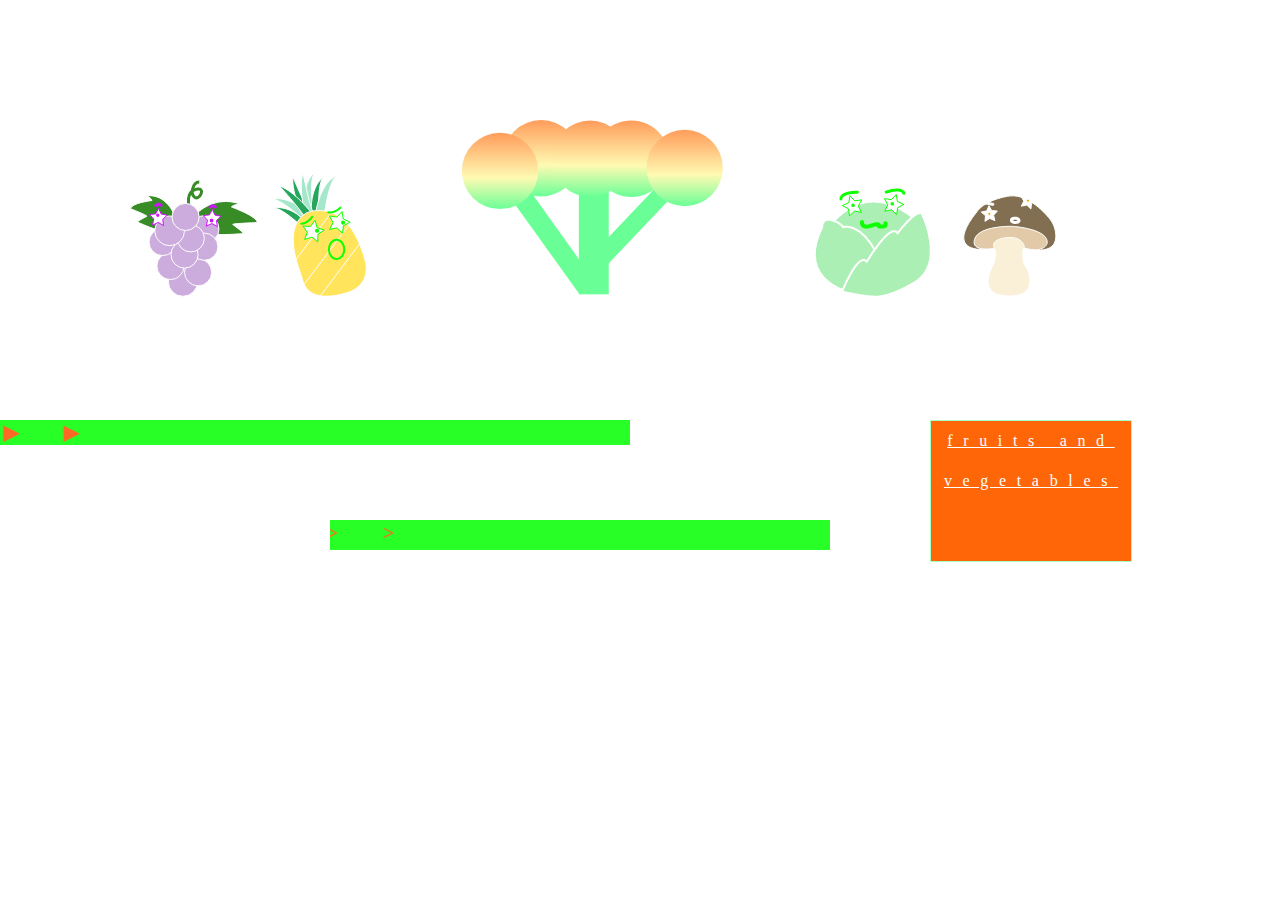
<file: index.html>
<!DOCTYPE html>
<html lang="TW">
<head>
    <meta charset="UTF-8">
    <meta name="viewport" content="width=device-width, initial-scale=1">
    <title>蔬果地</title>
    <link href="https://cdn.jsdelivr.net/npm/bootstrap@5.3.0-alpha1/dist/css/bootstrap.min.css" rel="stylesheet"
      integrity="sha384-GLhlTQ8iRABdZLl6O3oVMWSktQOp6b7In1Zl3/Jr59b6EGGoI1aFkw7cmDA6j6gD" crossorigin="anonymous">
    <link rel="stylesheet" href="index.css">
  </head>

  <body>
  <div class="container -fluid">
          <div class="bounce">
            <img src="Group 95.png" class="img-fluid" alt="">
              <p class="text2">
              <a href="index2.html" class="btn btn-light">fruits and vegetables</a>
            </p>
            <div class="big-title">
              <marquee direction="right"  scrollamount="20"  behavior="alternate  ">
                ▶ ▶ ▶ ▶ ▶ ▶ ▶ ▶ ▶  ▶ ▶ ▶  ▶ ▶ ▶  ▶ ▶ ▶</marquee>
                <div class="big-title2">
                  <marquee direction="right"  scrollamount="10"  behavior="alternate  ">
                    蔬果地請進   > > > > ></marquee>
                  </div>
                </div>
              </div>
            </div>
        </div>
    </div>
</div>




    <script src="https://cdn.jsdelivr.net/npm/bootstrap@5.3.0-alpha1/dist/js/bootstrap.bundle.min.js"
integrity="sha384-w76AqPfDkMBDXo30jS1Sgez6pr3x5MlQ1ZAGC+nuZB+EYdgRZgiwxhTBTkF7CXvN"
crossorigin="anonymous"></script>
<script src="https://ajax.googleapis.com/ajax/libs/jquery/3.6.4/jquery.min.js"></script>
<script src=""></script>
</body>

</html>
</file>
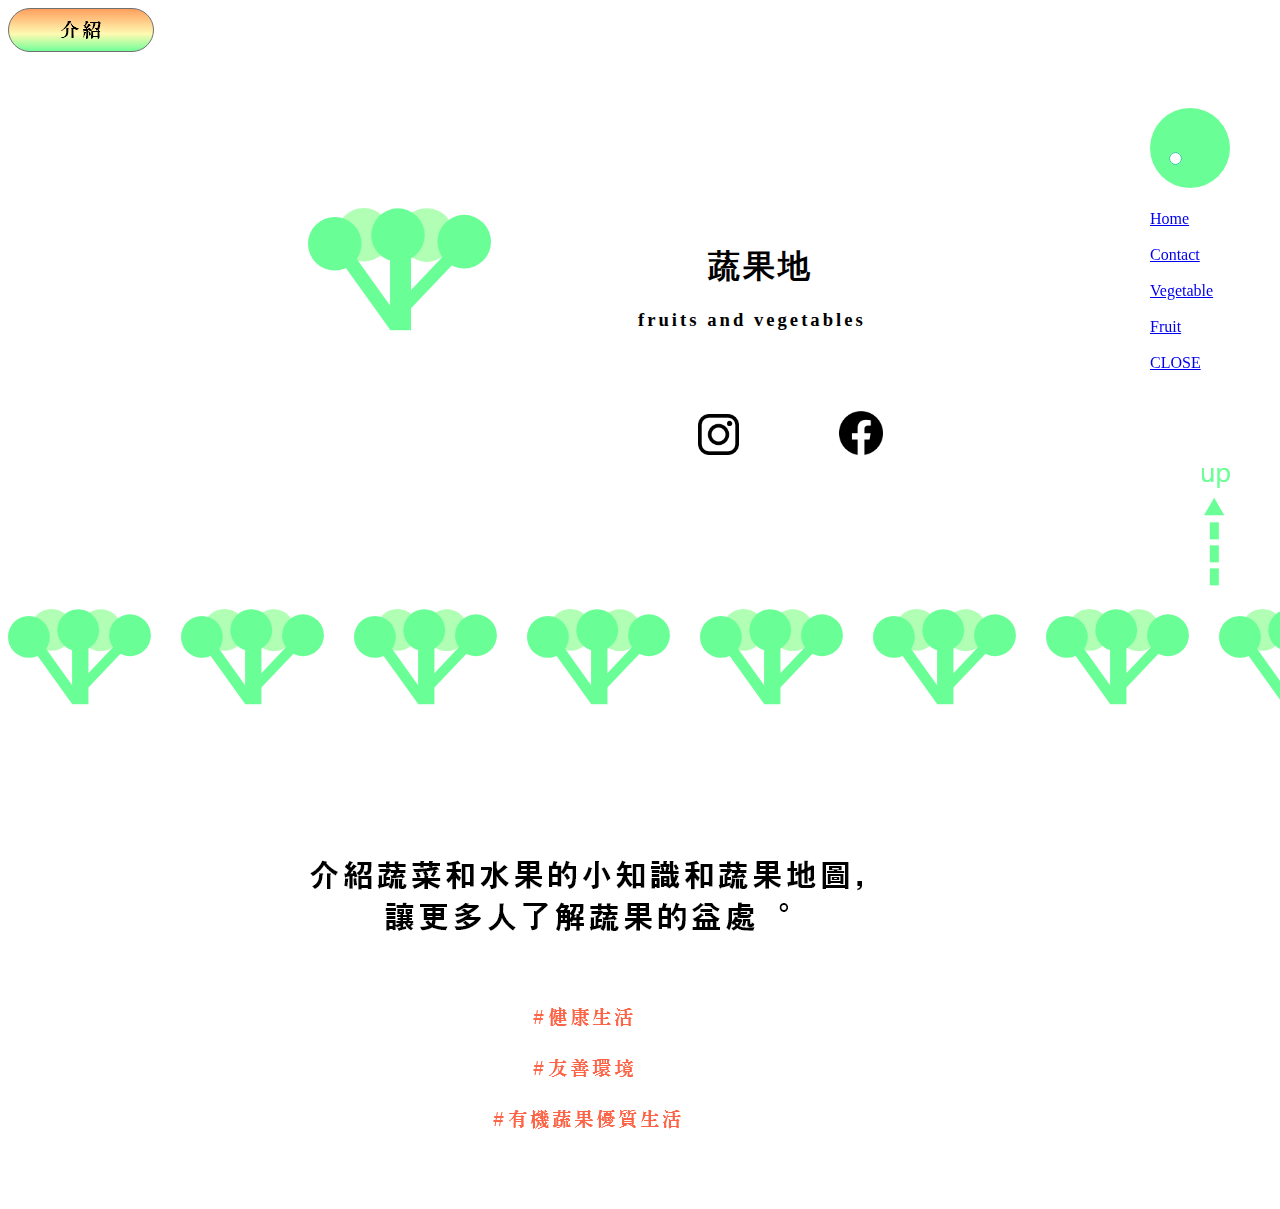
<file: content.html>
<!DOCTYPE html>
<html lang="TW">
<head>
    <meta charset="UTF-8">
    <meta name="viewport" content="width=device-width, initial-scale=1">
    <title>蔬果地</title>
    <link href="https://cdn.jsdelivr.net/npm/bootstrap@5.3.0-alpha1/dist/css/bootstrap.min.css" rel="stylesheet"
      integrity="sha384-GLhlTQ8iRABdZLl6O3oVMWSktQOp6b7In1Zl3/Jr59b6EGGoI1aFkw7cmDA6j6gD" crossorigin="anonymous">
    <link rel="stylesheet" href="cotent.css">
  </head>

<body>
    <div class="all">
<div class="header-fluid d-flex justify-content-between align-items-startr p-4">
    <div class="p1">
        <img src="Group 69.png" class="img-fluid" alt="">
    </div>
    <div class="menu ">
        <a href="#" class="btn-menu" ><img src="Group 17.png" class="img-fluid" alt="" ></a><br><br>
      <a href="index2.html">Home</a><br><br>
      <a href="content.html">Contact</a><br><br>
      <a href="vegetable.html">Vegetable</a><br><br>
      <a href="fruit.html">Fruit</a><br><br>
      <a href="#" class="btn-close">CLOSE</a>
</div>
</div>
<div class="a1">
    <a href="#"><img src="Group 8.png" class="img-fluid" alt=""></a>
  </div>

<div class="content">
    <div class="p3">
        <img src="Group 18.png" class="img-fluid" alt="">
    </div>
    <div class="h1">
        蔬果地
    </div>
    <div class="h2">
        fruits and vegetables
    </div>
    <div class="p4">
        <a href="#" ><img src="Group 34.png" class="img-fluid" alt=""></a>
    </div>
</div>

<div class="tree">
    <div class="p5">
        <img src="Repeat Grid 3.png" class="img-fluid" alt="">
    </div>
</div>

<div class="slideshow">
   <img src="Group 70.png" class="img-fluid" alt=""/>
   <img src="Group 71.png" class="img-fluid" alt=""/>

</div>
</div>


<script src="https://cdn.jsdelivr.net/npm/bootstrap@5.3.0-alpha1/dist/js/bootstrap.bundle.min.js"
integrity="sha384-w76AqPfDkMBDXo30jS1Sgez6pr3x5MlQ1ZAGC+nuZB+EYdgRZgiwxhTBTkF7CXvN"
crossorigin="anonymous"></script>
<script src="https://ajax.googleapis.com/ajax/libs/jquery/3.6.4/jquery.min.js"></script>
<script src="content.js"></script>
</body>

</html>
</file>
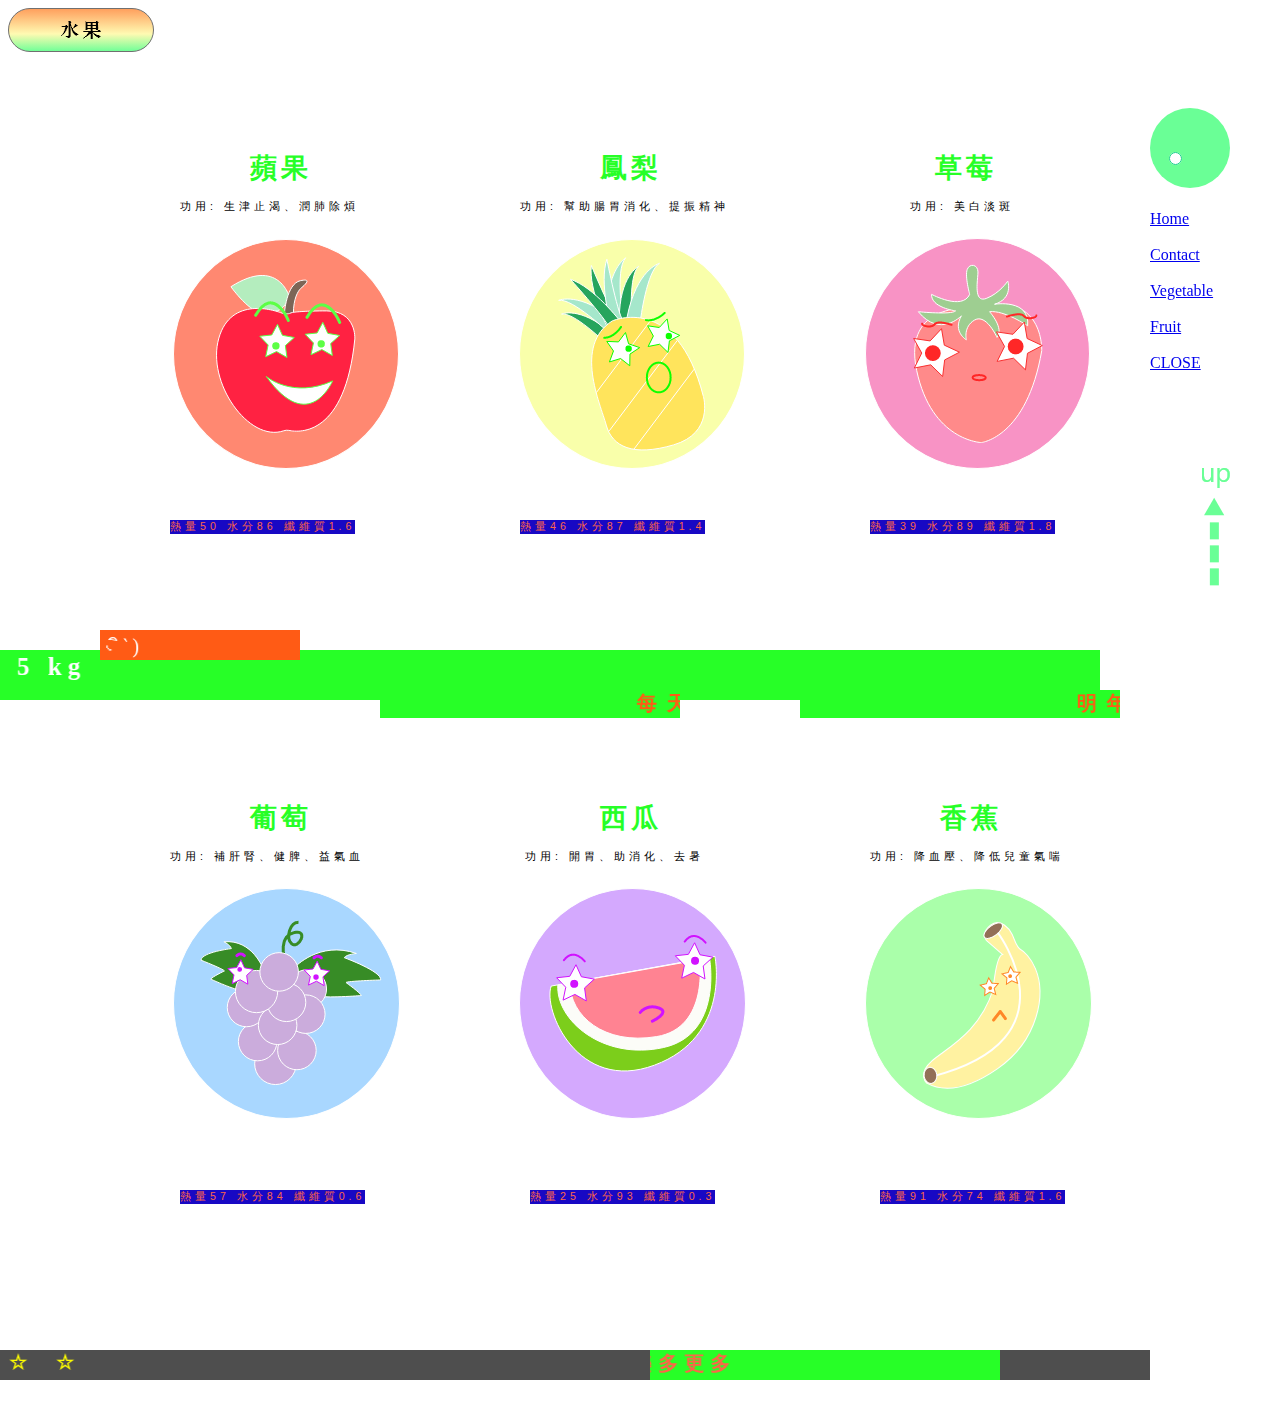
<file: fruit.html>
<!DOCTYPE html>
<html lang="TW">
<head>
    <meta charset="UTF-8">
    <meta name="viewport" content="width=device-width, initial-scale=1">
    <title>蔬果地</title>
    <link href="https://cdn.jsdelivr.net/npm/bootstrap@5.3.0-alpha1/dist/css/bootstrap.min.css" rel="stylesheet"
      integrity="sha384-GLhlTQ8iRABdZLl6O3oVMWSktQOp6b7In1Zl3/Jr59b6EGGoI1aFkw7cmDA6j6gD" crossorigin="anonymous">
    <link rel="stylesheet" href="fruit.css">
  </head>

<body>
  <div class="all">
    <div class="header-fluid d-flex justify-content-between align-items-startr p-4">
        <div class="p1">
            <img src="Group 80.png" class="img-fluid" alt="">
        </div>
        <div class="menu ">
            <a href="#" class="btn-menu" ><img src="Group 17.png" class="img-fluid" alt="" ></a><br><br>
          <a href="index2.html">Home</a><br><br>
          <a href="content.html">Contact</a><br><br>
          <a href="vegetable.html">Vegetable</a><br><br>
          <a href="fruit.html">Fruit</a><br><br>
          <a href="#" class="btn-close">CLOSE</a>
    </div>
    </div>
    <div class="a1">
        <a href="#"><img src="Group 8.png" class="img-fluid" alt=""></a>
      </div>
      
      <div class="slideshow">
        <img src="Group 84.png" class="img-fluid" alt=""/>
        <img src="Group 85.png" class="img-fluid" alt=""/>
      </div>
    
      <div class="content1 d-flex  align-items-startr ">
      <div class="h1">蘋果</div>  
      <div class="h2">鳳梨</div>  
      <div class="h3">草莓</div>  
    </div>
      <div class="content2 d-flex  align-items-startr ">
      <div class="h4">功用: 生津止渴、潤肺除煩</div>  
      <div class="h5">功用: 幫助腸胃消化、提振精神 </div>  
      <div class="h6">功用: 美白淡斑</div>  
    </div>
    <div class="content3 d-flex align-items-startr ">
      <div class="h7">熱量50 水分86 纖維質1.6</div>  
      <div class="h8">熱量46 水分87 纖維質1.4</div>  
      <div class="h9">熱量39 水分89 纖維質1.8</div>  
    </div>
    
    <div class="big-title">
      <marquee direction="right"  scrollamount="10"  behavior="alternate  ">
      少喝飲料 + 多吃水果  = 一個月瘦 5 kg  </marquee>
    </div>
    <div class=" marquee ">
      <marquee direction="right"  scrollamount="5"  behavior="alternate  ">
    想瘦嗎 ?  (΄◞ิ౪◟ิ‵) </marquee>
    </div>
    <div class="big-title2">
      <marquee direction="left"  scrollamount="5"  behavior="alternate  ">
        每天吃水果   </marquee>
    </div>
    <div class="big-title3">
      <marquee direction="left"  scrollamount="5"  behavior="alternate  ">
        明年變IU !  </marquee>
    </div>
    
    <div class="slideshow 2">
      <img src="Group 89.png" class="img-fluid" alt=""/>
      <img src="Group 90.png" class="img-fluid" alt=""/>
    </div>
    
    <div class="content1 d-flex  align-items-startr ">
    <div class="h10">葡萄</div>  
    <div class="h11">西瓜</div>  
    <div class="h12">香蕉</div>
    </div>
    <div class="content2 d-flex  align-items-startr ">
    <div class="h13">功用: 補肝腎、健脾、益氣血</div>  
    <div class="h14">功用: 開胃、助消化、去暑</div>  
    <div class="h15">功用: 降血壓、降低兒童氣喘 </div>  
    </div>
    <div class="content3 d-flex align-items-startr ">
    <div class="h16">熱量57 水分84 纖維質0.6</div>  
    <div class="h17">熱量25 水分93 纖維質0.3</div>  
    <div class="h18">熱量91 水分74 纖維質1.6</div>  
    </div>
    
    <div class="big-title4">
      <marquee direction="right"  scrollamount="10"  behavior="alternate  ">
        ☆ ☆ ☆ ☆ ☆ ☆ ☆ ☆ ☆ ☆ ☆ ☆ ☆ ☆ ☆ ☆ ☆ ☆ ☆ ☆ ☆ ☆ ☆ ☆ ☆ ☆ ☆</marquee>
    </div>
    <div class="big-title5">
      <marquee direction="right"  scrollamount="10"  behavior="alternate  ">
         健康六蔬果  ⤑  歡樂多更多 </marquee>
    </div>
    </div>



<script src="https://cdn.jsdelivr.net/npm/bootstrap@5.3.0-alpha1/dist/js/bootstrap.bundle.min.js"
integrity="sha384-w76AqPfDkMBDXo30jS1Sgez6pr3x5MlQ1ZAGC+nuZB+EYdgRZgiwxhTBTkF7CXvN"
crossorigin="anonymous"></script>
<script src="https://ajax.googleapis.com/ajax/libs/jquery/3.6.4/jquery.min.js"></script>
<script src="fruit.js"></script>
</body>

</html>
</file>
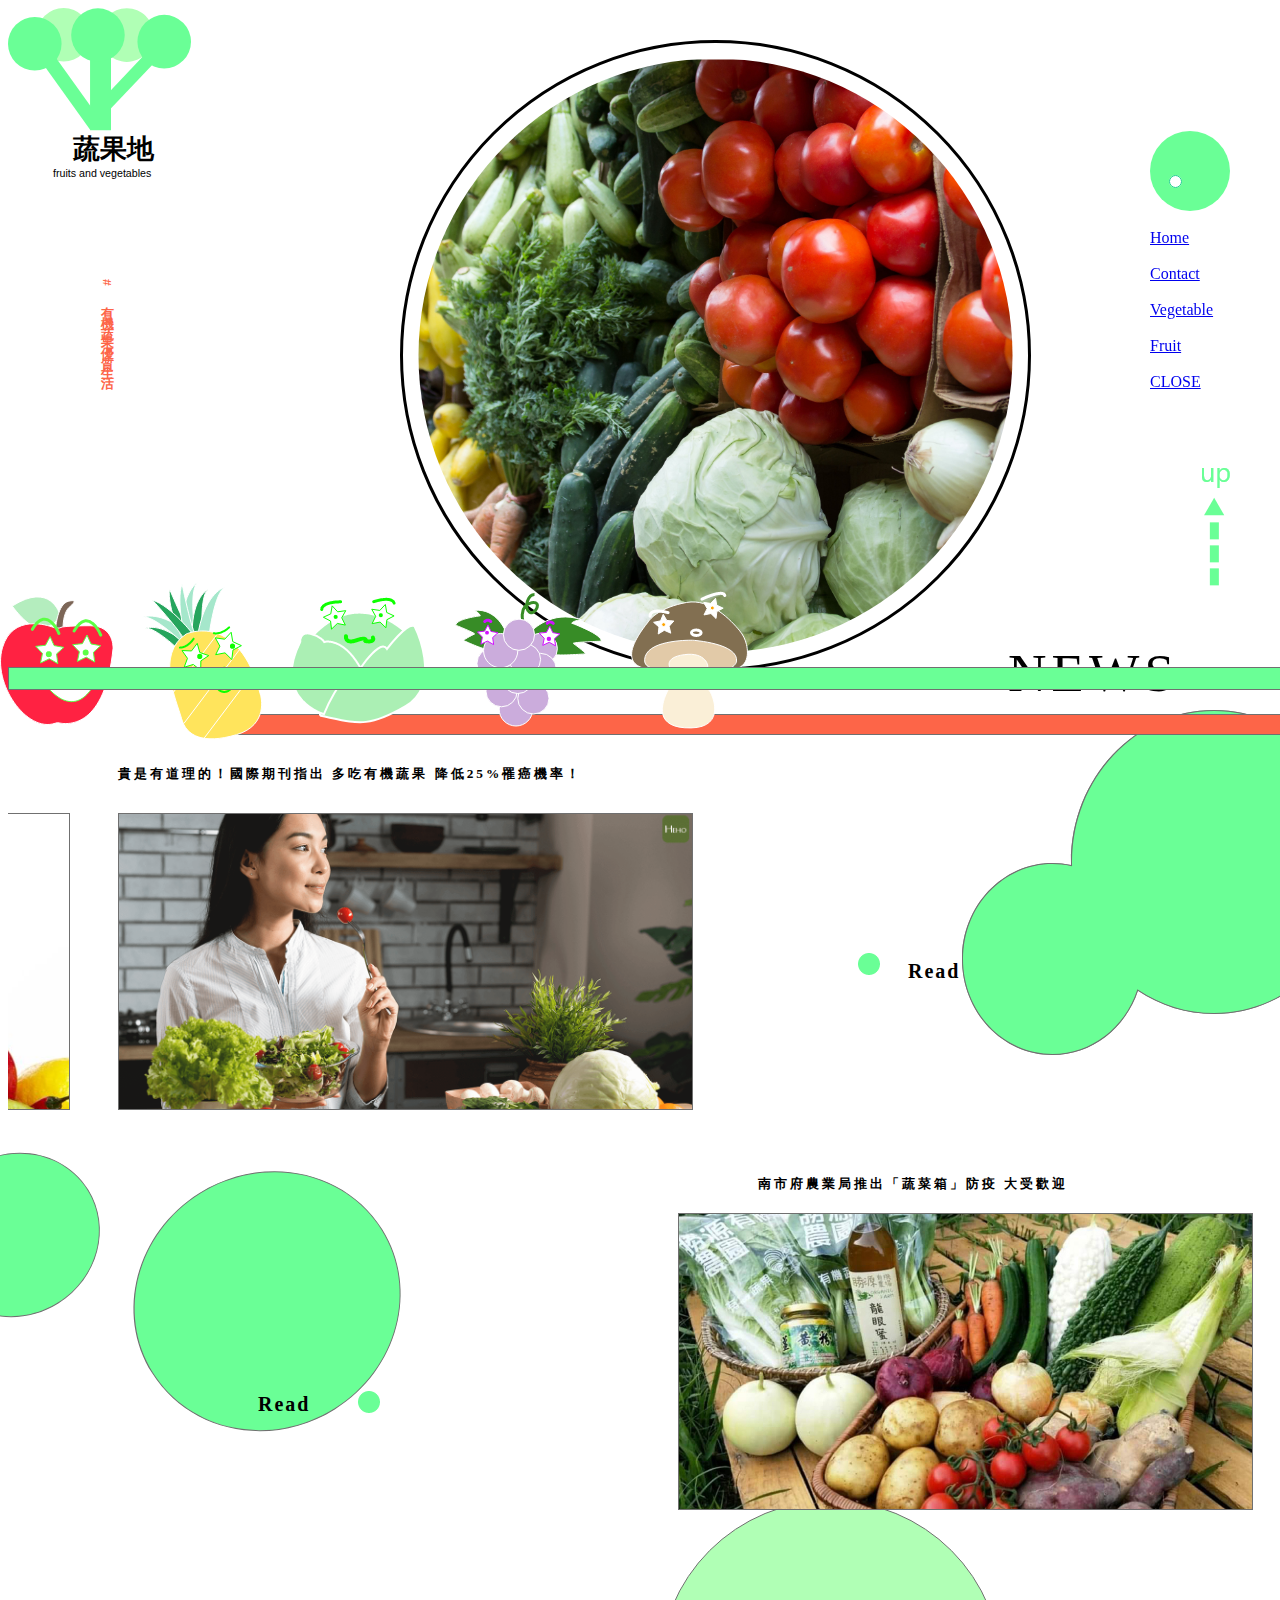
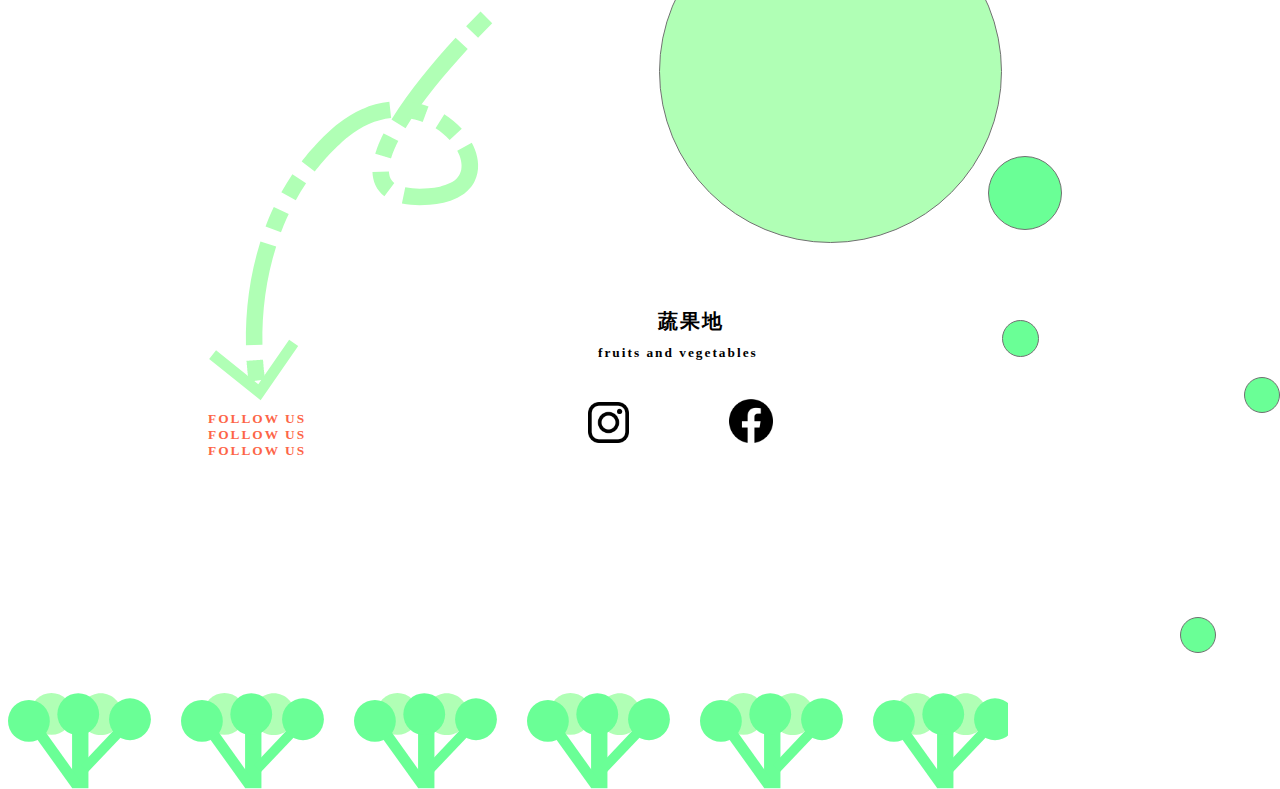
<file: index2.html>
</html>
<!doctype html>
<html lang="TW">

<head>
  <meta charset="utf-8">
  <meta name="viewport" content="width=device-width, initial-scale=1">
  <title>蔬果地</title>
  <link href="https://cdn.jsdelivr.net/npm/bootstrap@5.3.0-alpha1/dist/css/bootstrap.min.css" rel="stylesheet"
    integrity="sha384-GLhlTQ8iRABdZLl6O3oVMWSktQOp6b7In1Zl3/Jr59b6EGGoI1aFkw7cmDA6j6gD" crossorigin="anonymous">
  <link rel="stylesheet" href="index2.css">
</head>

<body>
  <div class="all">
  <div class=" header-fluid  d-flex justify-content-between align-items-startr p-4">
    <div class="logo">
      <img src="Group 18.png" class="img-fluid" alt="">
    </div>
    <div class="image_rotate">
      <img src="Group 588.png" class="img-fluid" alt="">
    </div>
    <div class="menu ">
        <a href="#" class="btn-menu" ><img src="Group 17.png" class="img-fluid" alt="" ></a><br><br>
      <a href="index2.html">Home</a><br><br>
      <a href="content.html">Contact</a><br><br>
      <a href="vegetable.html">Vegetable</a><br><br>
      <a href="fruit.html">Fruit</a><br><br>
      <a href="#" class="btn-close">CLOSE</a>
</div>
</div> 
    <div class="person">
      <img src="Group 59 (1).png" class="img-fluid" alt="">
    </div>

    <div class="h1">
      蔬果地
    </div>
    <div class="h2">
     fruits and vegetables
    </div>  <div class="h3">
      #有機蔬果優質生活
    </div>



    <div class="p1">
      <a href="#"><img src="Group 8.png" class="img-fluid" alt=""></a>
    </div>

    <div class="p2">
      <img src="Rectangle 14.png" class="img-fluid" alt="">
    </div>

    <div class="content">
      <div class="h4">
       NEWS
      </div>
      <div class="p3">
        <img src="Rectangle 22.png" class="img-fluid" alt="">
      </div>
      <div class="h5">
        貴是有道理的！國際期刊指出 多吃有機蔬果 降低25%罹癌機率！
      </div>
      <div class="p4-1">
        <img src="Scroll Group 1.png" class="img-fluid" alt="">
      </div>
      <div class="h6">
        Read
      </div>
      <div class="p4-2">
        <img src="Ellipse 12.png" class="img-fluid" alt="">
        <div class="h7">
          南市府農業局推出「蔬菜箱」防疫 大受歡迎
        </div>
        <div class="h8">
          Read
        </div>
        <div class="p5-1">
          <img src="Ellipse 12.png" class="img-fluid" alt="">
      </div>
      <div class="p5-2">
       <img src="Scroll Group 2.png" class="" alt="">
    </div>
  </div>
  

  <div class="p6 order-1">
    <img src="Union 1.png" class="img" alt="">
  </div>

  <div class="p7 order-2">
    <img src="Union 2.png" class="img-fluid" alt="">
  </div>

  <div class="p8 order-3">
    <img src="Group 31.png" class="img-fluid" alt="">
  </div>

  <div class="footer">
    <div class="p9">
      <img src="Group 32.png" class="img-fluid" alt="">
    </div>
    <div class="h9">
      蔬果地
    </div>
    <div class="h10">
      fruits and vegetables
    </div>
    <div class="h11">
      FOLLOW US
    </div>
    <div class="h12">
      FOLLOW US
    </div>
    <div class="h13">
      FOLLOW US
    </div>
    <div class="p10">
      <img src="Group 34.png" class="img-fluid" alt="">
    </div>
    <div class="p11">
      <img src="Repeat Grid 3.png" class="" alt="">
    </div>
  </div>
</div>


    <script src="https://cdn.jsdelivr.net/npm/bootstrap@5.3.0-alpha1/dist/js/bootstrap.bundle.min.js"
      integrity="sha384-w76AqPfDkMBDXo30jS1Sgez6pr3x5MlQ1ZAGC+nuZB+EYdgRZgiwxhTBTkF7CXvN"
      crossorigin="anonymous"></script>
      <script src="https://ajax.googleapis.com/ajax/libs/jquery/3.6.4/jquery.min.js"></script>
      <script src="index2.js"></script>
</body>

</html>
</file>
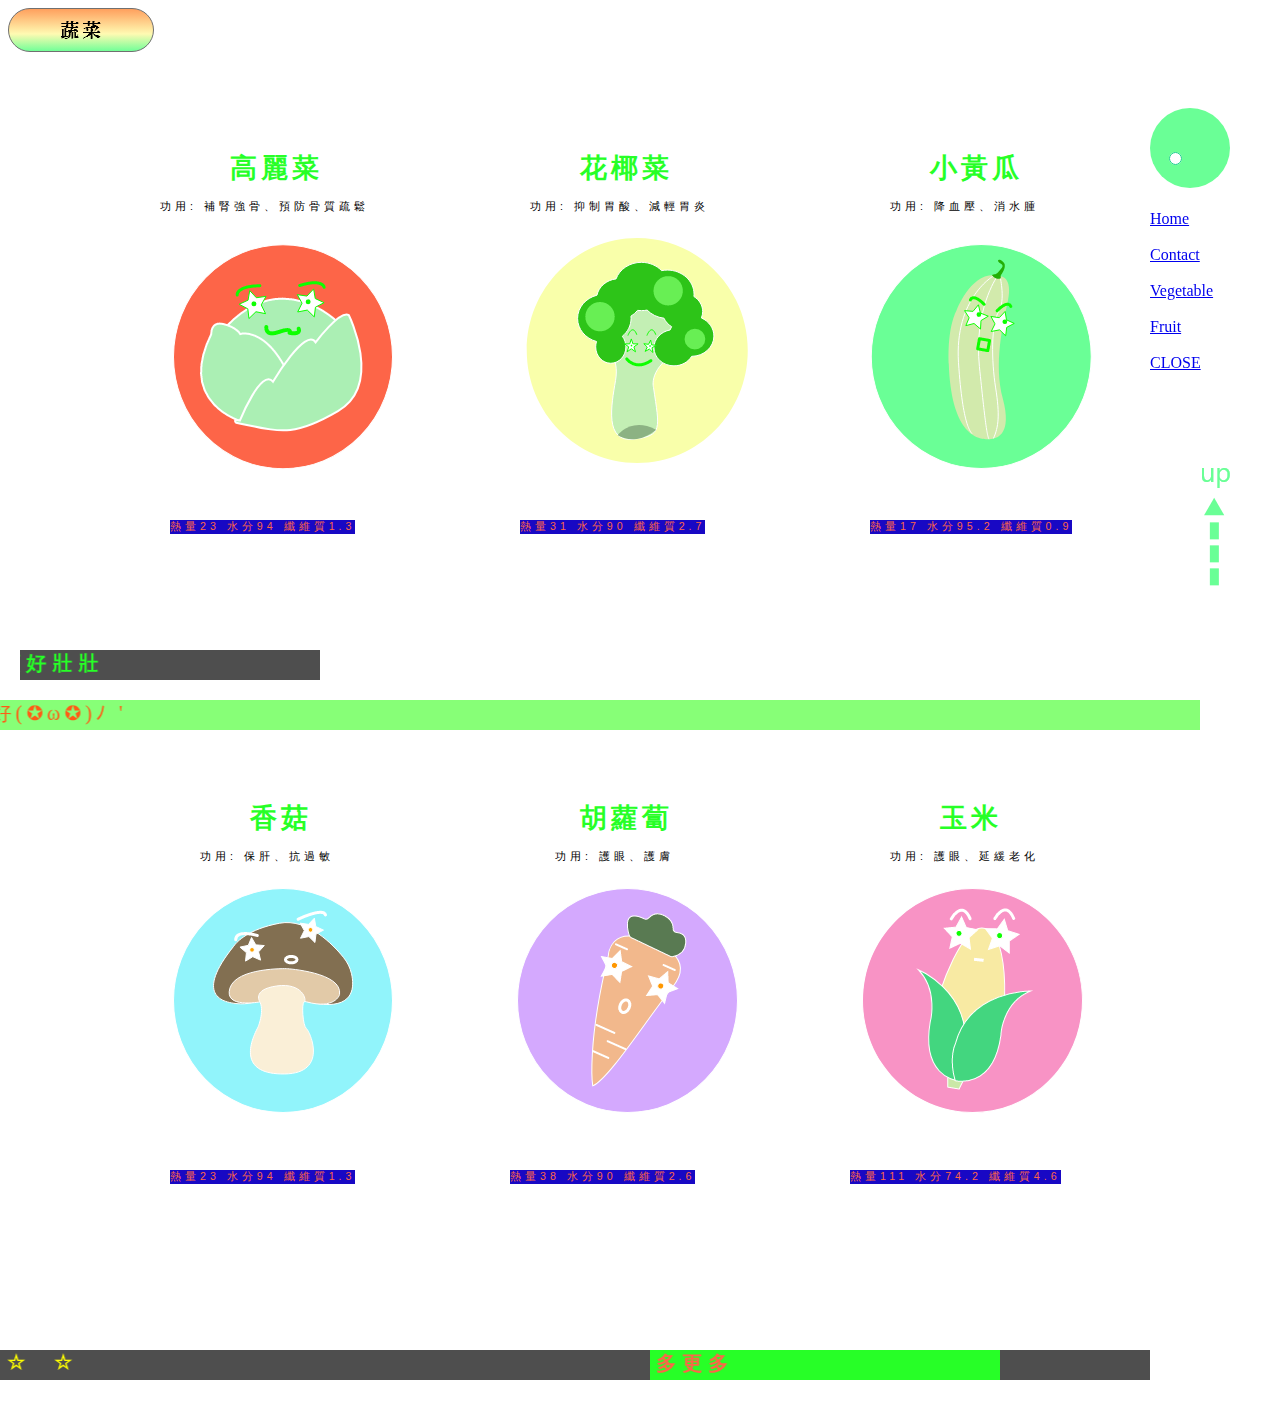
<file: vegetable.html>
<!DOCTYPE html>
<html lang="TW">
<head>
    <meta charset="UTF-8">
    <meta name="viewport" content="width=device-width, initial-scale=1">
    <title>蔬果地</title>
    <link href="https://cdn.jsdelivr.net/npm/bootstrap@5.3.0-alpha1/dist/css/bootstrap.min.css" rel="stylesheet"
      integrity="sha384-GLhlTQ8iRABdZLl6O3oVMWSktQOp6b7In1Zl3/Jr59b6EGGoI1aFkw7cmDA6j6gD" crossorigin="anonymous">
    <link rel="stylesheet" href="vegetable.css">
  </head>

<body>
    <div class="all">
<div class="header-fluid d-flex justify-content-between align-items-startr p-4">
    <div class="p1">
        <img src="Group 99.png" class="img-fluid" alt="">
    </div>
    <div class="menu ">
        <a href="#" class="btn-menu" ><img src="Group 17.png" class="img-fluid" alt="" ></a><br><br>
      <a href="index2.html">Home</a><br><br>
      <a href="content.html">Contact</a><br><br>
      <a href="vegetable.html">Vegetable</a><br><br>
      <a href="fruit.html">Fruit</a><br><br>
      <a href="#" class="btn-close">CLOSE</a>
</div>
</div>
<div class="a1">
    <a href="#"><img src="Group 8.png" class="img-fluid" alt=""></a>
  </div>
  
  <div class="slideshow">
    <img src="Group 72.png" class="img-fluid" alt=""/>
    <img src="Group 73.png" class="img-fluid" alt=""/>
  </div>

  <div class="content1 d-flex  align-items-startr ">
  <div class="h1">高麗菜</div>  
  <div class="h2">花椰菜</div>  
  <div class="h3">小黃瓜</div>  
</div>
  <div class="content2 d-flex  align-items-startr ">
  <div class="h4">功用: 補腎強骨、預防骨質疏鬆</div>  
  <div class="h5">功用: 抑制胃酸、減輕胃炎</div>  
  <div class="h6">功用: 降血壓、消水腫</div>  
</div>
<div class="content3 d-flex align-items-startr ">
  <div class="h7">熱量23 水分94 纖維質1.3</div>  
  <div class="h8">熱量31 水分90 纖維質2.7</div>  
  <div class="h9">熱量17 水分95.2 纖維質0.9</div>  
</div>

<div class="big-title">
  <marquee direction="right"  scrollamount="10"  behavior="alternate  ">
  健康 + 營養 = 頭好壯壯 </marquee>
</div>
<div class=" marquee ">
  <marquee direction="right"  scrollamount="15"  behavior="alternate  ">
敲讚 (｡◕∀◕｡)ﾉ   敲棒 (ﾉ>ω<)ﾉ  敲好(✪ω✪)ﾉ 敲讚 (｡◕∀◕｡)ﾉ   敲棒 (ﾉ>ω<)ﾉ  敲好(✪ω✪)ﾉ 敲讚 (｡◕∀◕｡)ﾉ   敲棒 (ﾉ>ω<)ﾉ  敲好(✪ω✪)ﾉ '</marquee>
</div>

<div class="slideshow 2">
  <img src="Group 79.png" class="img-fluid" alt=""/>
  <img src="Group 75.png" class="img-fluid" alt=""/>
</div>

<div class="content1 d-flex  align-items-startr ">
<div class="h10">香菇</div>  
<div class="h11">胡蘿蔔</div>  
<div class="h12">玉米  
</div>
<div class="content2 d-flex  align-items-startr ">
<div class="h13">功用: 保肝、抗過敏</div>  
<div class="h14">功用: 護眼、護膚</div>  
<div class="h15">功用: 護眼、延緩老化 </div>  
</div>
<div class="content3 d-flex align-items-startr ">
<div class="h16">熱量23 水分94 纖維質1.3</div>  
<div class="h17">熱量38 水分90 纖維質2.6</div>  
<div class="h18">熱量111 水分74.2 纖維質4.6</div>  
</div>

<div class="big-title2">
  <marquee direction="right"  scrollamount="10"  behavior="alternate  ">
    ☆ ☆ ☆ ☆ ☆ ☆ ☆ ☆ ☆ ☆ ☆ ☆ ☆ ☆ ☆ ☆ ☆ ☆ ☆ ☆ ☆ ☆ ☆ ☆ ☆ ☆ ☆</marquee>
</div>
<div class="big-title3">
  <marquee direction="right"  scrollamount="10"  behavior="alternate  ">
     健康六蔬果  ⤑  歡樂多更多 </marquee>
</div>
</div>

<script src="https://cdn.jsdelivr.net/npm/bootstrap@5.3.0-alpha1/dist/js/bootstrap.bundle.min.js"
integrity="sha384-w76AqPfDkMBDXo30jS1Sgez6pr3x5MlQ1ZAGC+nuZB+EYdgRZgiwxhTBTkF7CXvN"
crossorigin="anonymous"></script>
<script src="https://ajax.googleapis.com/ajax/libs/jquery/3.6.4/jquery.min.js"></script>
<script src="vegetable.js"></script>
</body>

</html>
</file>
<file: index.css>
.container{
    width: 1280px;
    height:800px;
    overflow:hidden;
}

.bounce{
    position: absolute;
    top: 120px;
    left: 130px;
}


@keyframes bounce{from{transform:translateY(0px)}to{transform:translateY(-10px)}}
@-webkit-keyframes bounce{from{transform:translateY(0px)}to{transform:translateY(-10px)}}
.bounce {animation: bounce 1s infinite alternate;-webkit-animation: bounce 1s infinite alternate;}

.btn{
    position: absolute;
    left: 800px;
    top: 300px;
    width: 200px;
    height: 140px;
    letter-spacing: 8pt;
    display: block;
    text-align: center;
    cursor: pointer;
    line-height: 40px;
    color: #ffffff;
    background-color: #ff6608;
    border: 1px solid #a7ffc6;
    transition: all .3s linear;
}
.btn:hover{
    background-color:transparent;
    color: #000000;
}

.big-title {
    position: absolute;
    top: 300px;
    left: -200px;
    font-size: 20px;
    font-weight: bold;
    width: 700px;
    height: 25px;
    letter-spacing: 20px;
    color: hsl(19, 100%, 57%);
    background-color: #27ff27;
    animation: big-title infinite
}
.big-title2{
    position: absolute;
    top: 100px;
    left: 400px;
    font-size: 20px;
    font-weight: bold;
    width: 500px;
    height: 30px;
    letter-spacing: 20px;
    color: hsl(19, 100%, 57%);
    background-color: #27ff27;
    animation: big-title infinite
}

@media screen and (max-width:390px){
    .container{
        width: 390px;
        height:844px;
        overflow:hidden;
    }
    
    .bounce{
        position: absolute;
        top: 50px;
        left: 30px;
        width: 300px;
    }
    
    .btn{
        position: absolute;
        left: 200px;
        top: 280px;
        width: 100px;
        height: 100px;
        letter-spacing: 4pt;
        display: block;
        text-align: center;
        cursor: pointer;
        line-height: 40px;
        color: #ffffff;
        background-color: #ff6608;
        border: 1px solid #a7ffc6;
        transition: all .3s linear;
    }
    .btn:hover{
        background-color:transparent;
        color: #000000;
    }
    
    .big-title {
        position: absolute;
        top: 200px;
        left: -100px;
        font-size: 20px;
        font-weight: bold;
        width: 300px;
        height: 25px;
        letter-spacing: 20px;
        color: hsl(19, 100%, 57%);
        background-color: #27ff27;
        animation: big-title infinite
    }
    .big-title2{
        position: absolute;
        top: 100px;
        left: 100px;
        font-size: 20px;
        font-weight: bold;
        width: 160px;
        height: 30px;
        letter-spacing: 20px;
        color: hsl(19, 100%, 57%);
        background-color: #27ff27;
        animation: big-title infinite
    }
    
    
}
</file>
<file: cotent.css>
.all{
    height: 100vh;
    width: 1080px;
    max-width : 1080px
    }
    
.p1{
    width: 100px;
    height: 100px;
 
}
.btn-menu{
    top: 20;
}
.menu {
    position: fixed;
    vertical-align: middle;
    left: 1150px;
    height: 60vh;
    transition: all .5s;
    z-index: 1;
}


.active {
    position: fixed;
    right: 0;
   left: 1000px;
   background-image: linear-gradient( to bottom , #1aff44 ,#e9f4eb);
  
}

.a1 {
    position: fixed ;
    left: 1200px;
    top: 340pt;
}

.p3{
    margin-top: 100px;
    margin-left: 300px;
}
.h1{
    margin-top: -90px;
    margin-left: 700px;
    font-size: 24pt;
    font-weight: bold;
    letter-spacing: 3px;
}
.h2{
    margin-top: 20px;
    margin-left: 630px;
    font-size: 14pt;
    font-weight: bold;
    letter-spacing: 3px;
    font-family:Georgia, 'Times New Roman', Times, serif;
}
.p4{
    margin-top: 80px;
    margin-left: 690px;
    width: 120px;
}

.tree{
    margin-top: 150px;
    animation: in 2s ease;
    animation-iteration-count:infinite
}
@keyframes in {
    0% {opacity: 0;}
    50% {opacity: 1;}
    100% {opacity: 0;}
}

.slideshow {
    position: relative;
    margin: auto;
    overflow: hidden;
    height: 500px;
    width: 1080px;
}
.slideshow img {
    position: absolute;
    left: 300px;
    top: 150px;
    display: none;
}

@media screen and (max-width:390px){
    .all{
        height: 100vh;
        width: 390px;
        max-width : 390px
        }
        
    .p1{
        width: 50px;
        height: 100px;
     
    }
    .btn-menu{
        top: 20;
    }
    .menu {
        position: fixed;
        vertical-align: middle;
        left: 310px;
        width: 30px;
        height: 60vh;
        transition: all .5s;
        font-size: 4pt;
        z-index: 1;
    }
 
    
    
    .active {
        position: fixed;
        right: 0;
       left: 320px;
       background-image: linear-gradient( to bottom , #1aff44 ,#e9f4eb);
      
    }
    
    .a1 {
        position: fixed ;
        left: 340px;
        top: 340pt;
        width: 20px;
        
    }
    
    .p3{
        margin-top: -50px;
        margin-left: 100px;
        width: 140px;
    }
    .h1{
        margin-top: 20px;
        margin-left: 150px;
        font-size: 1pt;
        font-weight: bold;
        letter-spacing: 1px;
    }
    .h2{
        margin-top: 20px;
        margin-left: 100px;
        font-size: 1pt;
        font-weight: bold;
        letter-spacing: 1px;
        font-family:Georgia, 'Times New Roman', Times, serif;
    }
    .p4{
        margin-top: 30px;
        margin-left: 110px;
        width: 120px;
    }
    
    .tree{
        width: 370px;
        margin-top: 40px;
        animation: in 2s ease;
        animation-iteration-count:infinite
    }
    @keyframes in {
        0% {opacity: 0;}
        50% {opacity: 1;}
        100% {opacity: 0;}
    }
    
    .slideshow {
        position: relative;
        margin: auto;
        overflow: hidden;
        height: 300px;
        width: 390px;
    }
    .slideshow img {
        position: absolute;
        width: 200px;
        left: 80px;
        top: 80px;
        display: none;
    }
    }
</file>
<file: fruit.css>
.all{
    height: 100vh;
    width: 1150px;
    max-width : 1150px
    }
.p1{
    width: 100px;
    height: 100px;
 
}
.btn-menu{
    top: 20;
}
.menu {
    position: fixed;
    vertical-align: middle;
    left: 1150px;
    height: 60vh;
    transition: all .5s;
    z-index: 1;
}


.active {
    position: fixed;
    right: 0;
   left: 1000px;
   background-image: linear-gradient( to bottom , #1aff44 ,#e9f4eb);
  
}

.a1 {
    position: fixed ;
    left: 1200px;
    top: 340pt;
}

.slideshow {
    position: relative;
    margin: auto;
    overflow: hidden;
    height: 650px;
    width: 1080px;
}
.slideshow img {
    position: absolute;
    left: 130px;
    top: 130px;
    display: none;
}


.h1{
    position: absolute;
    top: 150px;
    left: 250px;
    font-size: 20pt;
    font-weight: bold;
    letter-spacing: 3pt;
    font-family: Impact, Haettenschweiler, 'Arial Narrow Bold', sans-serif;
    color: #27ff27;
}
.h2{
    position: absolute;
    top: 150px;
    left: 600px;
    font-size: 20pt;
    font-weight: bold;
    letter-spacing: 3pt;
    font-family: Impact, Haettenschweiler, 'Arial Narrow Bold', sans-serif;
    color: #27ff27;
}
.h3{
    position: absolute;
    top: 150px;
    left: 935px;
    font-size: 20pt;
    font-weight: bold;
    letter-spacing: 3pt;
    font-family: Impact, Haettenschweiler, 'Arial Narrow Bold', sans-serif;
    color: #27ff27;
}
.h4{
    position: absolute;
    top: 150px;
    left: 180px;
    top:200px;
    font-size: 8pt;
   font-weight: normal;
    letter-spacing: 3pt;
    font-family: Arial, Helvetica, sans-serif;
}
.h5{
    position: absolute;
    left: 520px;
    top:200px;
    font-size: 8pt;
   font-weight: normal;
    letter-spacing: 3pt;
    font-family: Arial, Helvetica, sans-serif;
}
.h6{
    position: absolute;
    left: 910px;
    top:200px;
    font-size: 8pt;
   font-weight: normal;
    letter-spacing: 3pt;
    font-family: Arial, Helvetica, sans-serif;
}



.big-title {
    position: absolute;
    top: 650px;
    left: 0px;
    font-size: 25px;
    font-weight: bold;
    width: 1100px;
    height: 50px;
    letter-spacing: 6px;
    color: hsl(0, 0%, 100%);
    background-color: #27ff27;
    animation: big-title infinite

}

.marquee {
position: absolute;
    top: 630px;
    left: 100px;
    width: 200px;
    height: 30px;
    font-size: 20px;
    letter-spacing: 4px;
    color: #ffffff;
    background-color: #ff5b15;
 
}
.big-title2 {
    position: absolute;
    top: 690px;
    left: 380px;
    font-size: 20px;
    font-weight: bold;
    width: 300px;
    height: 28px;
    letter-spacing: 10px;
    color: #ff5b15;
    background-color: #27ff27;
    animation: big-title infinite
}
.big-title3 {
    position: absolute;
    top: 690px;
    left: 800px;
    font-size: 20px;
    font-weight: bold;
    width: 320px;
    height: 28px;
    letter-spacing: 10px;
    color: #ff5b15;
    background-color: #27ff27;
    animation: big-title infinite
}



.h7{
    position: absolute;
    left: 170px;
    top:520px;
    font-size: 8pt;
   font-weight: normal;
    letter-spacing: 3pt;
    font-family: Arial, Helvetica, sans-serif;
    color: #FD6548;
    background-color: rgb(24, 8, 196);
}
.h8{
    position: absolute;
    left: 520px;
    top:520px;
    font-size: 8pt;
   font-weight: normal;
    letter-spacing: 3pt;
    font-family: Arial, Helvetica, sans-serif;
    color: #FD6548;
    background-color: rgb(24, 8, 196);
}
.h9{
    position: absolute;
    left: 870px;
    top:520px;
    font-size: 8pt;
   font-weight: normal;
    letter-spacing: 3pt;
    font-family: Arial, Helvetica, sans-serif;
    color: #FD6548;
    background-color: rgb(24, 8, 196);
}

.h10{
    position: absolute;
    top: 800px;
    left: 250px;
    font-size: 20pt;
    font-weight: bold;
    letter-spacing: 3pt;
    font-family: Impact, Haettenschweiler, 'Arial Narrow Bold', sans-serif;
    color: #27ff27;
}
.h11{
    position: absolute;
    top: 800px;
    left: 600px;
    font-size: 20pt;
    font-weight: bold;
    letter-spacing: 3pt;
    font-family: Impact, Haettenschweiler, 'Arial Narrow Bold', sans-serif;
    color: #27ff27;
}
.h12{
    position: absolute;
    top: 800px;
    left: 940px;
    font-size: 20pt;
    font-weight: bold;
    letter-spacing: 3pt;
    font-family: Impact, Haettenschweiler, 'Arial Narrow Bold', sans-serif;
    color: #27ff27;
}
.h13{
    position: absolute;
    top: 850px;
    left: 170px;
    font-size: 8pt;
   font-weight: normal;
    letter-spacing: 3pt;
    font-family: Arial, Helvetica, sans-serif;
}
.h14{
    position: absolute;
    left: 525px;
    top:850px;
    font-size: 8pt;
   font-weight: normal;
    letter-spacing: 3pt;
    font-family: Arial, Helvetica, sans-serif;
}
.h15{
    position: absolute;
    left: 870px;
    top:850px;
    font-size: 8pt;
   font-weight: normal;
    letter-spacing: 3pt;
    font-family: Arial, Helvetica, sans-serif;
}
.h16{
    position: absolute;
    left: 180px;
    top:1190px;
    font-size: 8pt;
   font-weight: normal;
    letter-spacing: 3pt;
    font-family: Arial, Helvetica, sans-serif;
    color: #FD6548;
    background-color: rgb(24, 8, 196);
}
.h17{
    position: absolute;
    left: 530px;
    top:1190px;
    font-size: 8pt;
   font-weight: normal;
    letter-spacing: 3pt;
    font-family: Arial, Helvetica, sans-serif;
    color: #FD6548;
    background-color: rgb(24, 8, 196);
}
.h18{
    position: absolute;
    left: 880px;
    top:1190px;
    font-size: 8pt;
   font-weight: normal;
    letter-spacing: 3pt;
    font-family: Arial, Helvetica, sans-serif;
    color: #FD6548;
    background-color: rgb(24, 8, 196);
}

.big-title4 {
    position: absolute;
    top: 1350px;
    left: 0px;
    font-size: 20px;
    font-weight: bold;
    width: 1150px;
    height: 30px;
    letter-spacing: 12px;
    color: yellow;
    background-color: rgb(78, 78, 78);
    animation: big-title infinite
}
.big-title5 {
    position: absolute;
    top: 1350px;
    left: 650px;
    font-size: 20px;
    font-weight: bold;
    width: 350px;
    height: 30px;
    letter-spacing: 6px;
    color: #FD6548;
    background-color:  #27ff27;
    animation: big-title infinite
}

@media screen and (max-width:390px){
    .all{
        height: 100vh;
        width: 390px;
        max-width : 390px
        }

        .p1{
            width: 50px;
            height: 100px;
         
        }
        .btn-menu{
            top: 20;
        }
        .menu {
            position: fixed;
            vertical-align: middle;
            left: 310px;
            width: 30px;
            height: 60vh;
            transition: all .5s;
            font-size: 4pt;
            z-index: 1;
        }
        
        
        .active {
            position: fixed;
            right: 0;
           left: 320px;
           background-image: linear-gradient( to bottom , #1aff44 ,#e9f4eb);
          
        }
        
        .a1 {
            position: fixed ;
            left: 340px;
            top: 340pt;
            width: 20px;
        }
        
        .slideshow {
            position: relative;
            margin: auto;
            overflow: hidden;
            height: 470px;
            width: 390px;
        }
        .slideshow img {
            position: absolute;
            left: 30px;
            top: 100px;
            width: 300px;
            display: none;
        }
        
        
        .h1{
            position: absolute;
            top: 150px;
            left: 50px;
            font-size: 1pt;
            font-weight: bold;
            letter-spacing: 3pt;
            font-family: Impact, Haettenschweiler, 'Arial Narrow Bold', sans-serif;
            color: #27ff27;
        }
        .h2{
            position: absolute;
            top: 150px;
            left: 165px;
            font-size: 1pt;
            font-weight: bold;
            letter-spacing: 3pt;
            font-family: Impact, Haettenschweiler, 'Arial Narrow Bold', sans-serif;
            color: #27ff27;
        }
        .h3{
            position: absolute;
            top: 150px;
            left: 275px;
            font-size: 1pt;
            font-weight: bold;
            letter-spacing: 3pt;
            font-family: Impact, Haettenschweiler, 'Arial Narrow Bold', sans-serif;
            color: #27ff27;
        }
        .h4{
            position: absolute;
            left: 30px;
            top:200px;
            font-size: 1pt;
            width: 80px;
           font-weight: normal;
            letter-spacing: 1pt;
            font-family: Arial, Helvetica, sans-serif;
        }
        .h5{
            position: absolute;
            left: 140px;
            top:200px;
            font-size: 1pt;
            width: 100px;
           font-weight: normal;
            letter-spacing: 1pt;
            font-family: Arial, Helvetica, sans-serif;
        }
        .h6{
            position: absolute;
            left: 260px;
            top:200px;
            width: 100px;
            font-size: 1pt;
           font-weight: normal;
            letter-spacing: 1pt;
            font-family: Arial, Helvetica, sans-serif;
        }
        
        
        
        .big-title {
            position: absolute;
            top: 530px;
            left: 0px;
            font-size: 5px;
            font-weight: bold;
            width: 300px;
            height: 20px;
            letter-spacing: 6px;
            color: hsl(0, 0%, 100%);
            background-color: #27ff27;
            animation: big-title infinite
        
        }
        
        .marquee {
        position: absolute;
            top: 560px;
            left: 280px;
            width: 100px;
            height: 30px;
            font-size: 10px;
            letter-spacing: 4px;
            color: #ffffff;
            background-color: #ff5b15;
         
        }
        .big-title2 {
            position: absolute;
            top: 560px;
            left: 10px;
            font-size: 10px;
            font-weight: bold;
            width: 80px;
            height: 10px;
            letter-spacing: 10px;
            color: #ff5b15;
            background-color: #27ff27;
            animation: big-title infinite
        }
        .big-title3 {
            position: absolute;
            top: 560px;
            left: 100px;
            font-size: 10px;
            font-weight: bold;
            width: 100px;
            height: 10px;
            letter-spacing: 10px;
            color: #ff5b15;
            background-color: #27ff27;
            animation: big-title infinite
        }
        
        
        
        .h7{
            position: absolute;
            left: 55px;
            top:330px;
            width: 20px;
            font-size: 1pt;
           font-weight: normal;
            letter-spacing: 2pt;
            font-family: Arial, Helvetica, sans-serif;
            color: #FD6548;
            background-color: rgb(24, 8, 196);
        }
        .h8{
            position: absolute;
            left: 170px;
            top:330px;
            width: 20px;
            font-size: 1pt;
           font-weight: normal;
            letter-spacing: 2pt;
            font-family: Arial, Helvetica, sans-serif;
            color: #FD6548;
            background-color: rgb(24, 8, 196);
        }
        .h9{
            position: absolute;
            left: 285px;
            top:330px;
            width: 20px;
            font-size: 1pt;
           font-weight: normal;
            letter-spacing: 2pt;
            font-family: Arial, Helvetica, sans-serif;
            color: #FD6548;
            background-color: rgb(24, 8, 196);
        }
        
        .h10{
            position: absolute;
            top: 620px;
            left: 50px;
            font-size: 1pt;
            font-weight: bold;
            letter-spacing: 3pt;
            font-family: Impact, Haettenschweiler, 'Arial Narrow Bold', sans-serif;
            color: #27ff27;
        }
        .h11{
            position: absolute;
            top: 620px;
            left: 165px;
            font-size: 1pt;
            font-weight: bold;
            letter-spacing: 3pt;
            font-family: Impact, Haettenschweiler, 'Arial Narrow Bold', sans-serif;
            color: #27ff27;
        }
        .h12{
            position: absolute;
            top: 620px;
            left: 275px;
            font-size: 1pt;
            font-weight: bold;
            letter-spacing: 3pt;
            font-family: Impact, Haettenschweiler, 'Arial Narrow Bold', sans-serif;
            color: #27ff27;
        }
        .h13{
            position: absolute;
            width: 90px;
            top: 650px;
            left: 30px;
            font-size: 1pt;
           font-weight: normal;
            letter-spacing: 3pt;
            font-family: Arial, Helvetica, sans-serif;
        }
        .h14{
            position: absolute;
            width: 90px;
            left: 150px;
            top:650px;
            font-size: 1pt;
           font-weight: normal;
            letter-spacing: 3pt;
            font-family: Arial, Helvetica, sans-serif;
        }
        .h15{
            position: absolute;
            width: 90px;
            left: 260px;
            top:650px;
            font-size: 1pt;
           font-weight: normal;
            letter-spacing: 3pt;
            font-family: Arial, Helvetica, sans-serif;
        }
        .h16{
            position: absolute;
            width: 20px;
            left: 60px;
            top:810px;
            font-size: 1pt;
           font-weight: normal;
            letter-spacing: 3pt;
            font-family: Arial, Helvetica, sans-serif;
            color: #FD6548;
            background-color: rgb(24, 8, 196);
        }
        .h17{
            position: absolute;
            width: 20px;
            left: 170px;
            top:810px;
            font-size: 1pt;
           font-weight: normal;
            letter-spacing: 3pt;
            font-family: Arial, Helvetica, sans-serif;
            color: #FD6548;
            background-color: rgb(24, 8, 196);
        }
        .h18{
            position: absolute;
            width: 20px;
            left: 280px;
            top:810px;
            font-size: 1pt;
           font-weight: normal;
            letter-spacing: 3pt;
            font-family: Arial, Helvetica, sans-serif;
            color: #FD6548;
            background-color: rgb(24, 8, 196);
        }
        
        .big-title4 {
            position: absolute;
            top: 1050px;
            left: 0px;
            font-size: 20px;
            font-weight: bold;
            width: 390px;
            height: 20px;
            letter-spacing: 12px;
            color: yellow;
            background-color: rgb(78, 78, 78);
            animation: big-title infinite
        }
        .big-title5 {
            position: absolute;
            top: 1020px;
            left: 220px;
            font-size: 10px;
            font-weight: bold;
            width: 100px;
            height: 10px;
            letter-spacing: 6px;
            color: #FD6548;
            background-color:  #27ff27;
            animation: big-title infinite
        }
    }
</file>
<file: index2.css>
.all{
    height: 100vh;
    width: 1080px;
    max-width : 1080px

}
.logo {
    width: 160px;
}

.image_rotate {
    position: absolute;
    top: 40px;
    left: 400px;
    width: 530px;
    height:530px;
    justify-content: center;
    align-items: center;
    transition: 3s ease-in-out;
}
.image_rotate:hover {
    transform: rotate(1080deg);
}

.person{
    position: absolute;
    top: 580px;
    left: 0;
    width: 400px;
    height: 400px;
    animation: person 4s infinite
}

@keyframes person {
    font {
        left: 0;
    }
    to {
        left: 800;
    }

}

.btn-menu{
    top: 20;
}
.menu {
    position: fixed;
    vertical-align: middle;
    left: 1150px;
    height: 60vh;
    transition: all .5s;
}


.active {
    position: fixed;
    right: 0;
   left: 1000px;
   background-image: linear-gradient( to bottom , #1aff44 ,#e9f4eb);
  
}

.h1 {
    margin-left: 65px;
    font-weight: bold;
    font-size: 20pt;
}

.h2 {
    margin-left: 45px;
    font-size: 8pt;
    font-family:Verdana, Geneva, Tahoma, sans-serif
}

.h3 {
    color: #FD6548;
    font-size: 10pt;
    margin-left: 90px;
    margin-top: 100px;
    letter-spacing: 10px;
    -webkit-writing-mode: vertical-lr;
    writing-mode: vertical-lr;
    font-weight: bold;
}

.p1 {
    position: fixed ;
    left: 1200px;
    top: 340pt;
}

.p2 {
    position: absolute;
    top: 500pt;
}

.content {
    width: 1080px;
    margin-top: 200pt;
     max-width : 1080px
   
}
.h4 {
    font-size: 40pt;
    margin-left: 1000px;
    letter-spacing: 5px;
    font-family:Georgia, 'Times New Roman', Times, serif;
    }
.p3 {
    margin-top: 10px;
    margin-left: 200px;
    width: 90%;
}
.h5{
    margin-top: 30px;
    margin-left: 110px;
    font-size: 10pt;
    font-weight: bold;
    letter-spacing: 3px;

}
.p4-1{
    overflow: hidden;
    margin-top: 30px;
    transform-origin: top left;
    transition: 1s ease-in-out;
  }
  
  .p4-1:hover {
    transform: scale(1.15);
}

.h6{
    font-size: 15pt;
    font-family:Georgia, 'Times New Roman', Times, serif;
    font-weight: bolder;
    margin-left: 900px;
    letter-spacing: 2px;
    margin-top: -150px;
}
.p4-2 {
    margin-top: -30px;
    margin-left: 850px;
}


.h7{
    font-size: 10pt;
    font-weight: bold;
    letter-spacing: 3px;
    margin-top: 200px;
    margin-left: -100px;

}
.h8{
    font-size: 15pt;
    font-family:Georgia, 'Times New Roman', Times, serif;
    font-weight: bolder;
    letter-spacing: 2px;
    margin-top: 200px;
     margin-left: -600px;
}
.p5-1{
    margin-top: -25px;
    margin-left: -500px;    
}


.p5-2{
    overflow: hidden;
    margin-top: -200px;
   margin-left: -180px;
    width: 600px;
    transform-origin: top right;
    transition: 1s ease-in-out;
  }
  
  .p5-2:hover {
    transform: scale(1.2);
    
}

.p6{
    position: absolute;
    top: 710px;
    right: 0px;
    z-index: -1;
}

.p7{
    position: absolute;
    top: 1000px;
    left: -100px;
    z-index: -2;
  
}

.p8{
    position: absolute;
    top: 1500px;
    right: 0px;
    z-index: -3;
  
}

.p9{
    margin-top: 100px;
    margin-left: 200px;
    width: 250px;
  
}

.h9{
    font-size: 15pt;
    font-weight:bold;
    letter-spacing: 2px;
    margin-top: -100px;
     margin-left: 650px;
}

.h10{
    font-size: 10pt;
    font-family:Georgia, 'Times New Roman', Times, serif;
    font-weight:bolder;
    letter-spacing: 2px;
    margin-top: 10px;
     margin-left: 590px;
  
}

.h11{
    font-size: 10pt;
    color: #FD6548;
    font-family:Georgia, 'Times New Roman', Times, serif;
    font-weight:bolder;
    letter-spacing: 2px;
    margin-top: 50px;
     margin-left: 200px;
}
.h11:hover {
    transform: skewX(-0.08turn)
}
.h12{
    font-size: 10pt;
    color: #FD6548;
    font-family:Georgia, 'Times New Roman', Times, serif;
    font-weight:bolder;
    letter-spacing: 2px;
    margin-top: 0px;
     margin-left: 200px;
}
.h12:hover {
    transform: skewX(-0.08turn)
}
.h13{
    font-size: 10pt;
    color: #FD6548;
    font-family:Georgia, 'Times New Roman', Times, serif;
    font-weight:bolder;
    letter-spacing: 2px;
    margin-top: 0px;
     margin-left: 200px;
}
.h13:hover {
    transform: skewX(-0.08turn)
}

.p10{
    margin-top: -60px;
    margin-left: 580px;
   
}

.p11{
overflow: hidden;
margin-top: 250px;
width: 1000px;
animation: p11 5s ease-in-out infinite
}
@keyframes p11 
{ 
    0%{
        transform: scale(1);  
    }
    25%{
        transform: scale(1.5);
    }
    50%{
        transform: scale(1);
    }
    75%{
        transform: scale(1.5);
    }
}





@media screen and (max-width:390px){
    .all{
        height: 100vh;
        width: 390px;
        
    
    }
    .logo {
        width: 50px;
    }
    
    .image_rotate {
        position: absolute;
        top: 100px;
        left: 90px;
        width: 220px;
        height:220px;
        justify-content: center;
        align-items: center;
        transition: 3s ease-in-out;
    }
    .image_rotate:hover {
        transform: rotate(1080deg);
    }
    
    .person{
        position: absolute;
        width: 200px;
        top: 360px;
        left: 0;
        animation: person 4s infinite
    }
    
    @keyframes person {
        font {
            left: 0;
        }
        to {
            left: 100;
        }
    
    }
    
    .btn-menu{
        top: 20;
    }
    .menu {
        position: fixed;
        vertical-align: middle;
        left: 350px;
        width: 30px;
        height: 60vh;
        transition: all .5s;
        font-size: 4pt;
        z-index: 1;
    }
    
    
    .active {
        position: fixed;
        right: 0;
       left: 350px;
       background-image: linear-gradient( to bottom , #1aff44 ,#e9f4eb);
      
    }
    
    .h1 {
        margin-top: -10px;
        margin-left: 30;
        font-weight: bold;
        font-size: 4pt;
    }
    
    .h2 {
        position: absolute;
        left: 100px;
        top: 40px;
        font-size: 2pt;
        font-family:Verdana, Geneva, Tahoma, sans-serif
    }
    
    .h3 {
        color: #FD6548;
        font-size: 2pt;
        margin-left: 40px;
        margin-top: 60px;
        letter-spacing: 2px;
        -webkit-writing-mode: vertical-lr;
        writing-mode: vertical-lr;
        font-weight: bold;
    }
    
    .p1 {
        position: fixed ;
        left: 360px;
        top: 200pt;
        width: 18px;
    }
    
    .p2 {
        position: absolute;
        top: 400px;
    }
    
    .content {
        width: 390px;
        margin-top: 180px;
         max-width : 390px
       
    }
    .h4 {
        font-size: 10pt;
        margin-left: 300px;
        letter-spacing: 5px;
        font-family:Georgia, 'Times New Roman', Times, serif;
        }
    .p3 {
        margin-top: 10px;
        margin-left: 40px;
        width: 90%;
    }
    .h5{
        width: 200px;
       margin-top: 20px;
        margin-left: 50px;
        font-size: 1pt;
        font-weight: bold;
        letter-spacing: 1px;
    
    }
    .p4-1{
        position: absolute;
        left: 0px;
        width: 300px;
        overflow: hidden;
        margin-top: 20px;
        transform-origin: top left;
        transition: 1s ease-in-out;
      }
      
      .p4-1:hover {
        transform: scale(1.15);
    }
    
    .h6{
        font-size: 1pt;
        font-family:Georgia, 'Times New Roman', Times, serif;
        font-weight: bolder;
        margin-left: 60px;
        letter-spacing: 2px;
        margin-top: 200px;
    }
    .p4-2 {
        position: absolute;
        top: 755px;
        margin-left: 110px;

    }
    
    
    .h7{
        font-size: 1pt;
        font-weight: bold;
        letter-spacing: 1px;
        margin-top: 50px;
        margin-left: 120px;
    
    
    }
    .h8{
        font-size: 5pt;
        font-family:Georgia, 'Times New Roman', Times, serif;
        font-weight: bolder;
        letter-spacing: 1px;
        margin-top: 250px;
        margin-left: 200px;
    }
    .p5-1{
        margin-top: -20px;
        margin-left: 160px;    
    }
    
    
    .p5-2{
        overflow: hidden;
      position: absolute;
      right: 0;
      top: 350px;
        width: 230px;
        height: 150px;
        transform-origin: top right;
        transition: 1s ease-in-out;
      }
      
      .p5-2:hover {
        transform: scale(1.2);
        
    }
    
    .p6{
        position: absolute;
        top: 750px;
        right: 0px;
        z-index: -1;
    }
    
    .p7{
        position: absolute;
        top: 800px;
        left: 0px;
        z-index: -2;
        width: 100px;
      
    }
    
    .p8{
        position: absolute;
        top: 1100px;
        left: -50px;
        z-index: -3;
        width: 200px;
      
    }
    
    .p9{
        margin-top: 300px;
        margin-left: 100px;
        width: 150px;
      
    }
    
    .h9{
        font-size: 2pt;
        font-weight:bold;
        letter-spacing: 2px;
        margin-top: 20px;
         margin-left: 110px;
    }
    
    .h10{
        font-size: 1pt;
        font-family:Georgia, 'Times New Roman', Times, serif;
        font-weight:bolder;
        letter-spacing: 2px;
        margin-top: 10px;
         margin-left: 40px;
      
    }
    
    .h11{
        font-size: 10pt;
        color: #FD6548;
        font-family:Georgia, 'Times New Roman', Times, serif;
        font-weight:bolder;
        letter-spacing: 2px;
        margin-top: 50px;
         margin-left: 200px;
    }
    .h11:hover {
        transform: skewX(-0.08turn)
    }
    .h12{
        font-size: 10pt;
        color: #FD6548;
        font-family:Georgia, 'Times New Roman', Times, serif;
        font-weight:bolder;
        letter-spacing: 2px;
        margin-top: 0px;
         margin-left: 200px;
    }
    .h12:hover {
        transform: skewX(-0.08turn)
    }
    .h13{
        font-size: 10pt;
        color: #FD6548;
        font-family:Georgia, 'Times New Roman', Times, serif;
        font-weight:bolder;
        letter-spacing: 2px;
        margin-top: 0px;
         margin-left: 200px;
    }
    .h13:hover {
        transform: skewX(-0.08turn)
    }
    
    .p10{
        margin-top: 30px;
        margin-left: 200px;
        width: 100px;
       
    }
    
    .p11{
    overflow: hidden;
    margin-top: 100px;
    margin-left: 120px;
    width: 150px;
    height: 100px;
    }}
</file>
<file: vegetable.css>
.all{
    height: 100vh;
    width: 1150px;
    max-width : 1150px
    }
.p1{
    width: 100px;
    height: 100px;
 
}
.btn-menu{
    top: 20;
}
.menu {
    position: fixed;
    vertical-align: middle;
    left: 1150px;
    height: 60vh;
    transition: all .5s;
    z-index: 1;
}


.active {
    position: fixed;
    right: 0;
   left: 1000px;
   background-image: linear-gradient( to bottom , #1aff44 ,#e9f4eb);
  
}

.a1 {
    position: fixed ;
    left: 1200px;
    top: 340pt;
}

.slideshow {
    position: relative;
    margin: auto;
    overflow: hidden;
    height: 650px;
    width: 1080px;
}
.slideshow img {
    position: absolute;
    left: 130px;
    top: 130px;
    display: none;
}


.h1{
    position: absolute;
    top: 150px;
    left: 230px;
    font-size: 20pt;
    font-weight: bold;
    letter-spacing: 3pt;
    font-family: Impact, Haettenschweiler, 'Arial Narrow Bold', sans-serif;
    color: #27ff27;
}
.h2{
    position: absolute;
    top: 150px;
    left: 580px;
    font-size: 20pt;
    font-weight: bold;
    letter-spacing: 3pt;
    font-family: Impact, Haettenschweiler, 'Arial Narrow Bold', sans-serif;
    color: #27ff27;
}
.h3{
    position: absolute;
    top: 150px;
    left: 930px;
    font-size: 20pt;
    font-weight: bold;
    letter-spacing: 3pt;
    font-family: Impact, Haettenschweiler, 'Arial Narrow Bold', sans-serif;
    color: #27ff27;
}
.h4{
    position: absolute;
    top: 150px;
    left: 160px;
    top:200px;
    font-size: 8pt;
   font-weight: normal;
    letter-spacing: 3pt;
    font-family: Arial, Helvetica, sans-serif;
}
.h5{
    position: absolute;
    left: 530px;
    top:200px;
    font-size: 8pt;
   font-weight: normal;
    letter-spacing: 3pt;
    font-family: Arial, Helvetica, sans-serif;
}
.h6{
    position: absolute;
    left: 890px;
    top:200px;
    font-size: 8pt;
   font-weight: normal;
    letter-spacing: 3pt;
    font-family: Arial, Helvetica, sans-serif;
}



.big-title {
    position: absolute;
    top: 650px;
    left: 20px;
    font-size: 20px;
    font-weight: bold;
    width: 300px;
    height: 30px;
    letter-spacing: 6px;
    color: #27ff27;
    background-color: rgb(78, 78, 78);
    animation: big-title infinite
}

.marquee {
position: absolute;
    top: 700px;
    left: 0px;
    width: 1200px;
    height: 30px;
    font-size: 20px;
    letter-spacing: 4px;
    color: #ff5b15;
    background-color: rgb(135, 255, 119);
 
}

.h7{
    position: absolute;
    left: 170px;
    top:520px;
    font-size: 8pt;
   font-weight: normal;
    letter-spacing: 3pt;
    font-family: Arial, Helvetica, sans-serif;
    color: #FD6548;
    background-color: rgb(24, 8, 196);
}
.h8{
    position: absolute;
    left: 520px;
    top:520px;
    font-size: 8pt;
   font-weight: normal;
    letter-spacing: 3pt;
    font-family: Arial, Helvetica, sans-serif;
    color: #FD6548;
    background-color: rgb(24, 8, 196);
}
.h9{
    position: absolute;
    left: 870px;
    top:520px;
    font-size: 8pt;
   font-weight: normal;
    letter-spacing: 3pt;
    font-family: Arial, Helvetica, sans-serif;
    color: #FD6548;
    background-color: rgb(24, 8, 196);
}

.h10{
    position: absolute;
    top: 800px;
    left: 250px;
    font-size: 20pt;
    font-weight: bold;
    letter-spacing: 3pt;
    font-family: Impact, Haettenschweiler, 'Arial Narrow Bold', sans-serif;
    color: #27ff27;
}
.h11{
    position: absolute;
    top: 800px;
    left: 580px;
    font-size: 20pt;
    font-weight: bold;
    letter-spacing: 3pt;
    font-family: Impact, Haettenschweiler, 'Arial Narrow Bold', sans-serif;
    color: #27ff27;
}
.h12{
    position: absolute;
    top: 800px;
    left: 940px;
    font-size: 20pt;
    font-weight: bold;
    letter-spacing: 3pt;
    font-family: Impact, Haettenschweiler, 'Arial Narrow Bold', sans-serif;
    color: #27ff27;
}
.h13{
    position: absolute;
    top: 850px;
    left: 200px;
    font-size: 8pt;
   font-weight: normal;
    letter-spacing: 3pt;
    font-family: Arial, Helvetica, sans-serif;
}
.h14{
    position: absolute;
    left: 555px;
    top:850px;
    font-size: 8pt;
   font-weight: normal;
    letter-spacing: 3pt;
    font-family: Arial, Helvetica, sans-serif;
}
.h15{
    position: absolute;
    left: 890px;
    top:850px;
    font-size: 8pt;
   font-weight: normal;
    letter-spacing: 3pt;
    font-family: Arial, Helvetica, sans-serif;
}
.h16{
    position: absolute;
    left: 170px;
    top:1170px;
    font-size: 8pt;
   font-weight: normal;
    letter-spacing: 3pt;
    font-family: Arial, Helvetica, sans-serif;
    color: #FD6548;
    background-color: rgb(24, 8, 196);
}
.h17{
    position: absolute;
    left: 510px;
    top:1170px;
    font-size: 8pt;
   font-weight: normal;
    letter-spacing: 3pt;
    font-family: Arial, Helvetica, sans-serif;
    color: #FD6548;
    background-color: rgb(24, 8, 196);
}
.h18{
    position: absolute;
    left: 850px;
    top:1170px;
    font-size: 8pt;
   font-weight: normal;
    letter-spacing: 3pt;
    font-family: Arial, Helvetica, sans-serif;
    color: #FD6548;
    background-color: rgb(24, 8, 196);
}

.big-title2 {
    position: absolute;
    top: 1350px;
    left: 0px;
    font-size: 20px;
    font-weight: bold;
    width: 1150px;
    height: 30px;
    letter-spacing: 12px;
    color: yellow;
    background-color: rgb(78, 78, 78);
    animation: big-title infinite
}
.big-title3 {
    position: absolute;
    top: 1350px;
    left: 650px;
    font-size: 20px;
    font-weight: bold;
    width: 350px;
    height: 30px;
    letter-spacing: 6px;
    color: #FD6548;
    background-color:  #27ff27;
    animation: big-title infinite
}


@media screen and (max-width:390px){
    .all{
        height: 100vh;
        width: 390px;
        max-width : 390px
        }

        .p1{
            width: 50px;
            height: 100px;
         
        }
        .btn-menu{
            top: 20;
        }
        .menu {
            position: fixed;
            vertical-align: middle;
            left: 310px;
            width: 30px;
            height: 60vh;
            transition: all .5s;
            font-size: 4pt;
            z-index: 1;
        }
        
        
        .active {
            position: fixed;
            right: 0;
           left: 320px;
           background-image: linear-gradient( to bottom , #1aff44 ,#e9f4eb);
          
        }
        
        .a1 {
            position: fixed ;
            left: 340px;
            top: 340pt;
            width: 20px;
        }
        
        .slideshow {
            position: relative;
            margin: auto;
            overflow: hidden;
            height: 470px;
            width: 390px;
        }
        .slideshow img {
            position: absolute;
            left: 30px;
            top: 100px;
            width: 300px;
            display: none;
        }
        
        
        .h1{
            position: absolute;
            top: 150px;
            left: 50px;
            font-size: 1pt;
            font-weight: bold;
            letter-spacing: 3pt;
            font-family: Impact, Haettenschweiler, 'Arial Narrow Bold', sans-serif;
            color: #27ff27;
        }
        .h2{
            position: absolute;
            top: 150px;
            left: 165px;
            font-size: 1pt;
            font-weight: bold;
            letter-spacing: 3pt;
            font-family: Impact, Haettenschweiler, 'Arial Narrow Bold', sans-serif;
            color: #27ff27;
        }
        .h3{
            position: absolute;
            top: 150px;
            left: 275px;
            font-size: 1pt;
            font-weight: bold;
            letter-spacing: 3pt;
            font-family: Impact, Haettenschweiler, 'Arial Narrow Bold', sans-serif;
            color: #27ff27;
        }
        .h4{
            position: absolute;
            left: 30px;
            top:200px;
            font-size: 1pt;
            width: 80px;
           font-weight: normal;
            letter-spacing: 1pt;
            font-family: Arial, Helvetica, sans-serif;
        }
        .h5{
            position: absolute;
            left: 140px;
            top:200px;
            font-size: 1pt;
            width: 100px;
           font-weight: normal;
            letter-spacing: 1pt;
            font-family: Arial, Helvetica, sans-serif;
        }
        .h6{
            position: absolute;
            left: 260px;
            top:200px;
            width: 100px;
            font-size: 1pt;
           font-weight: normal;
            letter-spacing: 1pt;
            font-family: Arial, Helvetica, sans-serif;
        }
        
        
        
        .big-title {
            position: absolute;
            top: 530px;
            left: 100px;
            font-size: 5px;
            font-weight: bold;
            width: 100px;
            height: 20px;
            letter-spacing: 6px;
            color: hsl(0, 0%, 100%);
            background-color: #27ff27;
            animation: big-title infinite
        
        }
        
        .marquee {
        position: absolute;
            top: 560px;
            left: 0px;
            width: 300px;
            height: 30px;
            font-size: 20px;
            letter-spacing: 4px;
            color: #ffffff;
            background-color: #ff5b15;
         
        }
        
        
        .h7{
            position: absolute;
            left: 55px;
            top:330px;
            width: 20px;
            font-size: 1pt;
           font-weight: normal;
            letter-spacing: 2pt;
            font-family: Arial, Helvetica, sans-serif;
            color: #FD6548;
            background-color: rgb(24, 8, 196);
        }
        .h8{
            position: absolute;
            left: 170px;
            top:330px;
            width: 20px;
            font-size: 1pt;
           font-weight: normal;
            letter-spacing: 2pt;
            font-family: Arial, Helvetica, sans-serif;
            color: #FD6548;
            background-color: rgb(24, 8, 196);
        }
        .h9{
            position: absolute;
            left: 285px;
            top:330px;
            width: 20px;
            font-size: 1pt;
           font-weight: normal;
            letter-spacing: 2pt;
            font-family: Arial, Helvetica, sans-serif;
            color: #FD6548;
            background-color: rgb(24, 8, 196);
        }
        
        .h10{
            position: absolute;
            top: 620px;
            left: 50px;
            font-size: 1pt;
            font-weight: bold;
            letter-spacing: 3pt;
            font-family: Impact, Haettenschweiler, 'Arial Narrow Bold', sans-serif;
            color: #27ff27;
        }
        .h11{
            position: absolute;
            top: 620px;
            left: 165px;
            font-size: 1pt;
            font-weight: bold;
            letter-spacing: 3pt;
            font-family: Impact, Haettenschweiler, 'Arial Narrow Bold', sans-serif;
            color: #27ff27;
        }
        .h12{
            position: absolute;
            top: 620px;
            left: 275px;
            font-size: 1pt;
            font-weight: bold;
            letter-spacing: 3pt;
            font-family: Impact, Haettenschweiler, 'Arial Narrow Bold', sans-serif;
            color: #27ff27;
        }
        .h13{
            position: absolute;
            width: 90px;
            top: 650px;
            left: 30px;
            font-size: 1pt;
           font-weight: normal;
            letter-spacing: 3pt;
            font-family: Arial, Helvetica, sans-serif;
        }
        .h14{
            position: absolute;
            width: 90px;
            left: 150px;
            top:650px;
            font-size: 1pt;
           font-weight: normal;
            letter-spacing: 3pt;
            font-family: Arial, Helvetica, sans-serif;
        }
        .h15{
            position: absolute;
            width: 90px;
            left: 260px;
            top:650px;
            font-size: 1pt;
           font-weight: normal;
            letter-spacing: 3pt;
            font-family: Arial, Helvetica, sans-serif;
        }
        .h16{
            position: absolute;
            width: 20px;
            left: 60px;
            top:810px;
            font-size: 1pt;
           font-weight: normal;
            letter-spacing: 3pt;
            font-family: Arial, Helvetica, sans-serif;
            color: #FD6548;
            background-color: rgb(24, 8, 196);
        }
        .h17{
            position: absolute;
            width: 20px;
            left: 170px;
            top:810px;
            font-size: 1pt;
           font-weight: normal;
            letter-spacing: 3pt;
            font-family: Arial, Helvetica, sans-serif;
            color: #FD6548;
            background-color: rgb(24, 8, 196);
        }
        .h18{
            position: absolute;
            width: 20px;
            left: 280px;
            top:810px;
            font-size: 1pt;
           font-weight: normal;
            letter-spacing: 3pt;
            font-family: Arial, Helvetica, sans-serif;
            color: #FD6548;
            background-color: rgb(24, 8, 196);
        }
        
        .big-title2 {
            position: absolute;
            top: 1050px;
            left: 0px;
            font-size: 20px;
            font-weight: bold;
            width: 390px;
            height: 20px;
            letter-spacing: 12px;
            color: yellow;
            background-color: rgb(78, 78, 78);
            animation: big-title infinite
        }
        .big-title3 {
            position: absolute;
            top: 1020px;
            left: 30px;
            font-size: 10px;
            font-weight: bold;
            width: 200px;
            height: 10px;
            letter-spacing: 6px;
            color: #FD6548;
            background-color:  #27ff27;
            animation: big-title infinite
        }
    }
</file>
